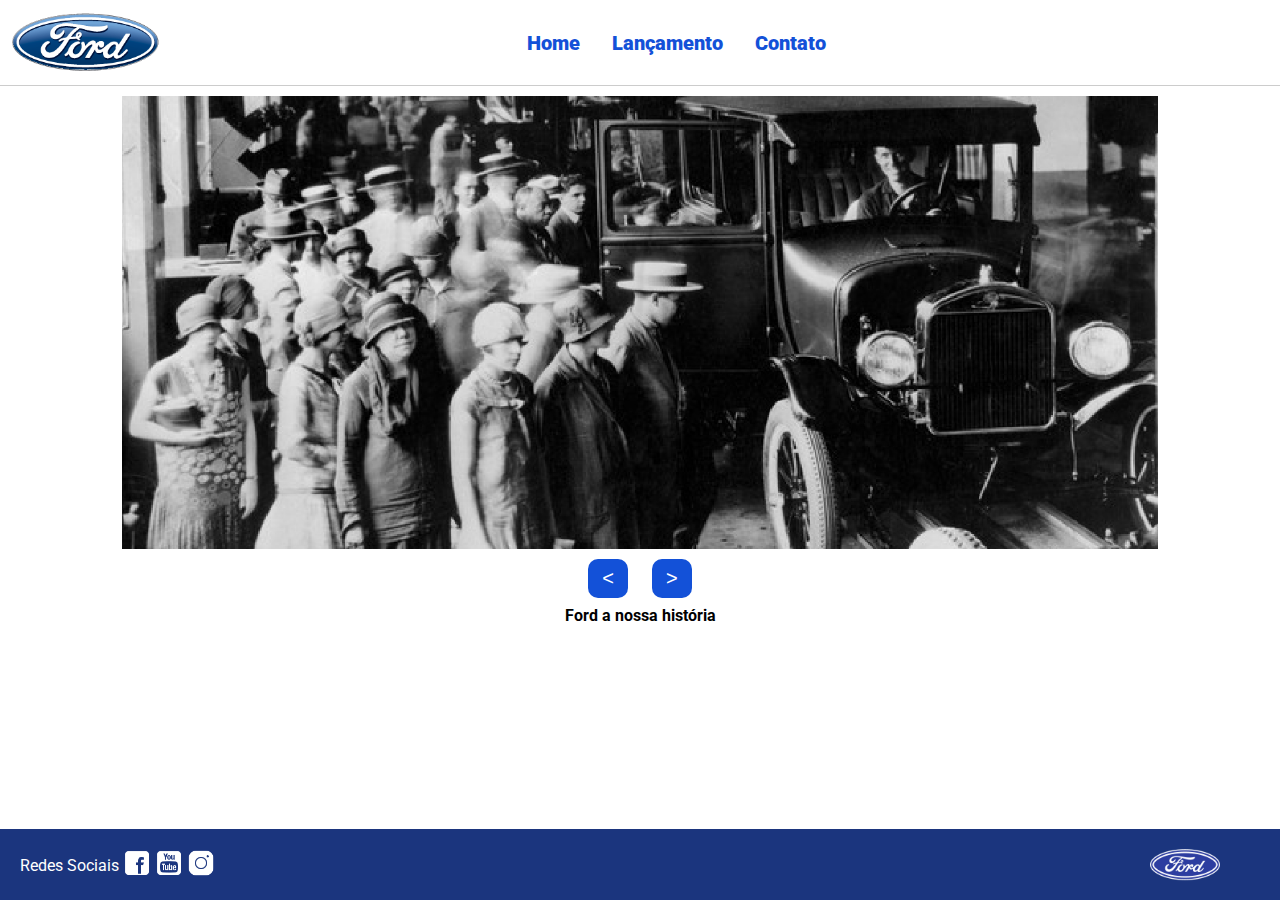
<file: index.html>
<!DOCTYPE html>
<html lang="pt-br">

<head>
    <meta charset="UTF-8">
    <meta http-equiv="X-UA-Compatible" content="IE=edge">
    <meta name="viewport" content="width=device-width, initial-scale=1.0">
    <title>Ford</title>
    <link href="css/reset.css" rel="stylesheet">
    <link href="css/style.css" rel="stylesheet">
    <script src="js/carousel.js"></script>
</head>

<body>
    <header>
        <div>
            <img src="img/logo-ford-256.png" width="150" class="logo" />
        </div>
        <nav>
            <ul>
                <li>
                    <a href="index.html">Home</a>
                </li>
                <li>
                    <a href="lancamento.html">Lançamento</a>
                </li>
                <li>
                    <a href="contato.html">Contato</a>
                </li>
            </ul>
        </nav>

    </header>
    <main>
        <div class="carousel-container">
            <div id="carousel"></div>
            <div class="carousel-controls">
                <button id="prevBtn">&lt;</button>
                <button id="nextBtn">&gt;</button>
            </div>
            <div id="carousel-title"></div>
        </div>

        <script>
            let carousel = [];
            carouselArr.push(new Carousel("imagem_1.jpg", "Esta é a nova Ranger Ford 2022. Verifique novidades.", "lancamento.html"));
            carouselArr.push(new Carousel("imagem_2.jpg", "Ford a nossa história", "#"));
            carouselArr.push(new Carousel("imagem_3.jpg", "Nova Ford Bronco Sport 2022", "lancamento.html"));

            Carousel.Start(carouselArr);
        </script>

    </main>
    <footer>
        <nav id="social">
            <ul>
                <li><span class="redesociais">Redes Sociais</span></li>
                <li><a href="#" title="Facebook"><img src="img/facebook-50.png"></a></li>
                <li><a href="#" title="YouTube"><img src="img/youtube-squared-50.png"></a></li>
                <li><a href="#" title="Instagram"><img src="img/instagram-logo-50.png"></a></li>
            </ul>
        </nav>
        <div>
            <img src="img/ford-96.png" width="70" />
        </div>
    </footer>
    <script src="js/carousel.js"></script>
</body>

</html>
</file>
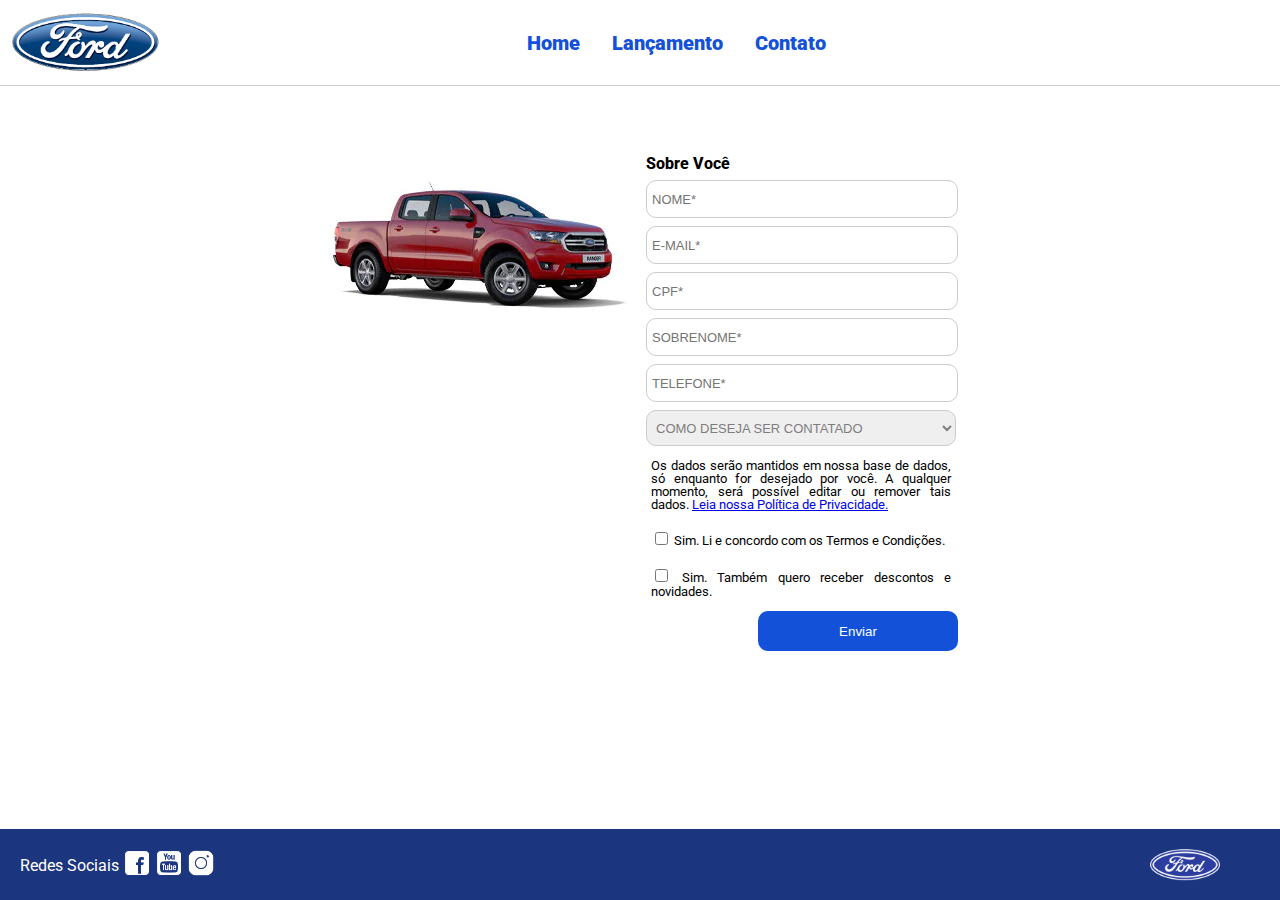
<file: contato.html>
<!DOCTYPE html>
<html lang="pt-br">
<head>
    <meta charset="UTF-8">
    <meta http-equiv="X-UA-Compatible" content="IE=edge">
    <meta name="viewport" content="width=device-width, initial-scale=1.0">
    <title>Ford</title>
    <link href="css/reset.css" rel="stylesheet">
    <link href="css/style.css" rel="stylesheet">
    <link href="css/form.css" rel="stylesheet">
</head>
<body>
    <header>
        <div>
            <img src="img/logo-ford-256.png" width="150" class="logo" />
        </div>
        <nav>
            <ul>
                <li><a href="index.html">Home</a></li>
                <li><a href="lancamento.html">Lançamento</a></li>
                <li><a href="contato.html">Contato</a></li>
            </ul>
        </nav>
    </header>
    <main>
        <div class="forms">
            <div>
                <img src="img/xls 2.2 diesel.jpg">
            </div>
            <div>
                <h2 class="titulo">Sobre Você</h2>
                <form onsubmit="return Post(this);">
                    <input type="text" name="nome" placeholder="NOME*" class="fordform" required>
                    <input type="text" name="email" placeholder="E-MAIL*" class="fordform" required>
                    <input type="text" name="cpf" placeholder="CPF*" class="fordform" required>
                    <input type="text" name="sobrenome" placeholder="SOBRENOME*" class="fordform" required>
                    <input type="text" name="telefone" placeholder="TELEFONE*" class="fordform" required>
                    <select name="contato" class="fordform" required>
                        <option selected disabled value="">COMO DESEJA SER CONTATADO</option>
                        <option>TELEFONE</option>
                        <option>E-MAIL</option>
                    </select>
                    <div class="txtlgpd">
                        <p>Os dados serão mantidos em nossa base de dados, só enquanto for desejado por você. A
                            qualquer momento, será possível editar ou remover tais dados. 
                            <a href="https://www.ford.com.br/politica-de-privacidade/" target="_blank">Leia nossa Política de Privacidade.</a>
                        </p>
                    </div>
                    <div class="txtlgpd">
                        <input type="checkbox" id="check1">
                        <label for="check1">Sim. Li e concordo com os Termos e Condições.</label>
                    </div>
                    <div class="txtlgpd">
                        <input type="checkbox" id="check2">
                        <label for="check2">Sim. Também quero receber descontos e novidades.</label>
                    </div>
                    <button type="submit"  id="btnlgpd">Enviar</button>
                </form>
            </div>
        </div>
    </main>
    <footer>
        <nav id="social">
            <ul>
                <li><span class="redesociais">Redes Sociais</span></li>
                <li><a href="#" title="Facebook"><img src="img/facebook-50.png"></a></li>
                <li><a href="#" title="YouTube"><img src="img/youtube-squared-50.png"></a></li>
                <li><a href="#" title="Instagram"><img src="img/instagram-logo-50.png"></a></li>
            </ul>
        </nav>
        <div>
            <img src="img/ford-96.png" width="70" />
        </div>
    </footer>
    <script src="js/form.js" defer></script>
</body>
</html>
</file>
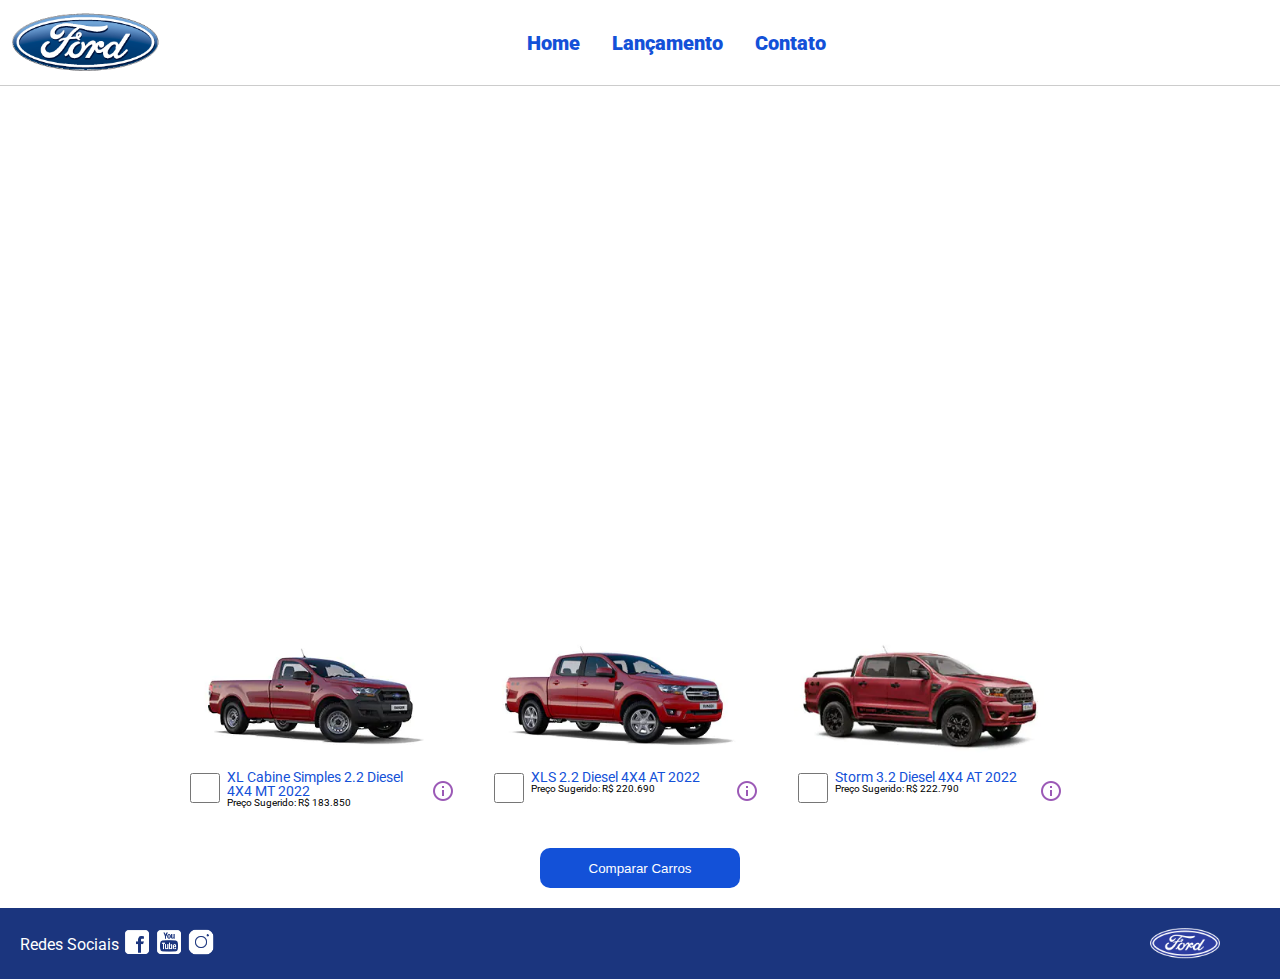
<file: lancamento.html>
<!DOCTYPE html>
<html lang="pt-br">
<head>
    <meta charset="UTF-8">
    <meta http-equiv="X-UA-Compatible" content="IE=edge">
    <meta name="viewport" content="width=device-width, initial-scale=1.0">
    <title>Ford</title>    
    <link href="css/reset.css" rel="stylesheet">
    <link href="css/style.css" rel="stylesheet">
    <link href="css/lancamento.css" rel="stylesheet">
    <script src="js/compare.js"></script>
</head>
<body>
    <header>       
        <div>
            <img src="img/logo-ford-256.png" width="150" class="logo" />
        </div>
        <nav>
            <ul>
                <li>
                    <a href="index.html">Home</a>
                </li>
                <li>
                    <a href="lancamento.html">Lançamento</a>
                </li>
                <li>
                    <a href="contato.html">Contato</a>
                </li>
            </ul>
        </nav>

    </header>
    <main>
        <div>
            <iframe style = "display: block; margin-bottom: 30px; margin-left: auto; margin-right: auto; width: 100%;
            height: 500px;" src="https://www.youtube-nocookie.com/embed/vQsryuNmsL0?controls=0&autoplay=1&modestbranding=0&loop=1&mute=1&rel=0&hd=1" title="YouTube video player" frameborder="0" allow="accelerometer; autoplay; clipboard-write; encrypted-media; gyroscope; picture-in-picture" allowfullscreen></iframe>
        </div>
        <div>
            <ul class="modelcars">
                <li> 
                    <img src="img/XL Cabine.jpg" class="photocar">
                    <div class="infocar">
                        <div>
                            <input type="checkbox" value="car1" class="checkbox" onchange="SetCarToCompare(this, new Car('XL Cabine Simples 2.2 Diesel 4X4 MT 2022', 183850, 511, 1821, 232, 1234, 2.2, 160, 1420, 'Aço Estampado 16', 'img/XL Cabine.jpg'));">
                        </div>
                        <div class="info">
                            <span class="textmodel">XL Cabine Simples 2.2 Diesel 4X4 MT 2022</span>
                            <span class="textprice">Preço Sugerido: R$ 183.850</span>
                        </div>
                        <div>
                            <img src="img/info.png">
                        </div>
                    </div>
                </li>
                <li>
                    <img src="img/xls 2.2 diesel.jpg" class="photocar">
                    <div class="infocar">
                        <div>
                            <input type="checkbox" value="car1" class="checkbox" onchange="SetCarToCompare(this, new Car('XLS 2.2 Diesel 4X4 AT 2022', 220690, 511, 1821, 232, 1076, 2.2, 160, 1180, 'Aço Estampado 16', 'img/xls 2.2 diesel.jpg'));">
                        </div>
                        <div class="info">
                            <span class="textmodel">XLS 2.2 Diesel 4X4 AT 2022</span>
                            <span class="textprice">Preço Sugerido: R$ 220.690</span>
                        </div>
                        <div>
                            <img src="img/info.png">
                        </div>
                    </div>
                </li>
                <li>
                    <img src="img/storm.jpg" class="photocar">
                    <div class="infocar">
                        <div>
                            <input type="checkbox" value="car1" class="checkbox" onchange="SetCarToCompare(this, new Car('Storm 3.2 Diesel 4X4 AT 2022', 222790, 511, 1821, 232, 1040, 3.2, 200, 1180, 'Liga Leve 17', 'img/storm.jpg'));">
                        </div>
                        <div class="info">
                            <span class="textmodel">Storm 3.2 Diesel 4X4 AT 2022</span>
                            <span class="textprice">Preço Sugerido: R$ 222.790</span>
                        </div>
                        <div>
                            <img src="img/info.png">
                        </div>
                    </div>
                </li>
            </ul>
        </div>
        <div style="text-align: center;padding-bottom: 20px;">
            <button type="button" style="height: 40px; width: 200px;" onclick="ShowCompare()">Comparar Carros</button>
        </div> 
    </main>
    <footer>
        <nav id="social">
            <ul>
                <li><span class="redesociais">Redes Sociais</span></li>
                <li><a href="#" title="Facebook"><img src="img/facebook-50.png"></a></li>
                <li><a href="#" title="YouTube"><img src="img/youtube-squared-50.png"></a></li>
                <li><a href="#" title="Instagram"><img src="img/instagram-logo-50.png"></a></li>
            </ul>
        </nav>
        <div>
           <img src="img/ford-96.png" width="70"  />
        </div>
    </footer> 
    <div id="compare">
        <table>
            <tbody>
            <tr >
            <td>&nbsp;</td>
            <td id="compare_image_0"></td>
            <td id="compare_image_1"></td>
            </tr>
            <tr >
            <td>Modelo</td>
            <td id="compare_modelo_0"></td>
            <td id="compare_modelo_1"></td>
            </tr>
            <tr >
            <td>Altura da ca&ccedil;amba (mm)</td>
            <td id="compare_alturacacamba_0"></td>
            <td id="compare_alturacacamba_1"></td>
            </tr>
            <tr >
            <td >Altura do ve&iacute;culo (mm)</td>
            <td id="compare_alturaveiculo_0"></td>
            <td id="compare_alturaveiculo_1"></td>
            </tr>
            <tr>
            <td>Altura livre do solo (mm)</td>
            <td id="compare_alturasolo_0"></td>
            <td id="compare_alturasolo_1"></td>
            </tr>
            <tr >
            <td >Capacidade de carga (Kg)</td>
            <td id="compare_capacidadecarga_0"></td>
            <td id="compare_capacidadecarga_1"></td>
            </tr>
            <tr >
            <td >Motor</td>
            <td id="compare_motor_0"></td>
            <td id="compare_motor_1"></td>
            </tr>
            <tr >
            <td >Pot&ecirc;ncia (cv)</td>
            <td id="compare_potencia_0"></td>
            <td id="compare_potencia_1"></td>
            </tr>
            <tr >
            <td >Volume de ca&ccedil;amba (L)</td>
            <td id="compare_volumecacamba_0"></td>
            <td id="compare_volumecacamba_1"></td>
            </tr>
            <tr >
            <td >Roda</td>
            <td id="compare_roda_0"></td>
            <td id="compare_roda_1"></td>
            </tr>
            <tr >
            <td >Pre&ccedil;o</td>
            <td id="compare_preco_0"></td>
            <td id="compare_preco_1"></td>
            </tr>
            </tbody>
            
        </table>
        <div style="text-align: center;padding-bottom: 20px;">
            <button type="button" style="height: 40px; width: 200px;" onclick="HideCompare()">Fechar</button>
        </div> 
    </div>   
</body>
</html>
</file>
<file: css/style.css>
@import url('https://fonts.googleapis.com/css2?family=Roboto:wght@300&display=swap');

body {
    background: #FFFFFF;
    height: 100%;
    font-family: 'Roboto', sans-serif;
}

html {
    height: 100%;
}

div#carousel {
    margin-top: auto;
    width: 90%; 
    max-width: 1400px; 
    max-height: 650px; 
    margin: 0 auto; 
    -webkit-transition: all .3s ease-in-out;
    -moz-transition: all .3s ease-in-out;
    transition: all .3s ease-in-out;
   
}

div#carousel-title a {
    text-decoration: none;
}

div#carousel-title  {
    display: block;
    text-align: center;
    margin-bottom: 10px;
    font-weight: bold;
    margin-top: auto;
}

header ul {
    text-align: center;
    margin-left: auto;
    margin-right: auto;
    display: block;
}

ul {
	display: inline-block;
}

header {
    background: #FFFFFF;
    border-bottom: 1px solid #ccc;
    margin-bottom: 10px;
    padding: 10px;
}

header div {
    display: inline;
    vertical-align: middle;
}

header nav {
    display: inline-block;
    vertical-align: middle;
    width: 80vw;
}

header nav a {
    color: #1351d8;
    font-size: 20px;
    text-decoration: none;
    font-weight: 900;
    margin-left: 14px;
    margin-right: 14px;
}

header nav a:hover {
    color: #1b357e;
    text-decoration: none;
    font-weight: 900;
}

nav li {
    display: inline;
    list-style: none;
}

main {
    min-height: calc(100% - 167px);
}

nav#social {
    display: inline;
    width: 80%;
}

nav#social ul img {
    width: 28px;
}

span.redesociais {
    color: #ffffff;
    vertical-align: super;
}

footer {
    background: #1B357E;
    padding: 20px;
}

footer div {
    display: inline;
    float: right;
    margin-right: 40px;
}

button:hover {
    background: #1b357e;
}
button {
    background: #1351d8;
    color: #fff;
    border: 0px;
    border-radius: 10px;
}

.carousel-container{
    position: relative;
    width: 90%;
    max-width: 1440px;
    margin: 0 auto;
    overflow: hidden;
}

#carousel img{
    width: 100%;
    display: block;
    
}

.carousel-container{
  position: relative;
  width: 90%;
  max-width: 1400px;
  margin: 0 auto  
}

.carousel-controls{
    text-align: center;
    padding: 10px 0;
}

#prevBtn, #nextBtn{
    background-color: #1351d8;
    color: #fff;
    border: none;
    padding: 8px 14px;
    font-size: 20px;
    cursor: 50%;
    margin: 0 10px;
    display: inline-block;
}

#prevBtn:hover, #nextBtn:hover {
    background-color: #1b357e;
}
.txtlgpd{
    display: block;
    width: 300px;
    margin: 8px;
    font-size: 13px;
    padding: 5px;
    text-align: justify;
}
</file>
<file: css/form.css>
.fordform {
    display: block;
    width: 300px;
    border: 1px solid #cccccc;
    border-radius: 10px;
    height: 26px;
    margin: 8px;
    font-size: 13px;
    padding: 5px;
}

select.fordform {
    width: 310px;
    height: 36px;
    color: #807d7d;
}

input:focus-visible {
    outline: none;
}

select:focus-visible {
    outline: none;
}

main div {
    display: inline-block;
    vertical-align: top;
    text-align: left;
    padding-top: 30px;
    padding-bottom: 30px;
}

.forms {
    display: block;
    text-align: center;
}

h2 {
    text-align: left;
    font-weight: 800;
}


button {
    width: 200px;
    height: 40px;
    margin-right: 8px;
    float: right;
}

.titulo {
    margin-left: 8px;
}
</file>
<file: css/lancamento.css>
ul.modelcars {
    display: block;
    text-align: center;
    margin-bottom: 40px;
}

ul.modelcars li {
    display: inline-block;
    text-align: left;
    width: 300px;
    vertical-align: top;
}

img.photocar {
    display: block;
    width: 250px;
}

.checkbox {
    width: 30px;
    height: 30px;
    border: 1px solid #1b357e;
}

.infocar div {
    display: inline-block;
}

.info {
    width: 200px;
    vertical-align: top;
}

.textmodel {
    display: block;
    text-align: left;
    font-size: 14px;
    color: #1351d8;
    
}
.textprice {
    display: block;
    text-align: left;
    font-size: 10px;
}

table {
    border-collapse: collapse;
    width: 80%;
    margin-left: auto;
    margin-right: auto;
    margin-top: 2vh;
    margin-bottom: 10px;
  }
  
  th, td {
    text-align: left;
    padding: 8px;
  }

  td:nth-child(1) {  
    font-weight: 700;
    width: 40%;
  }

  tr:nth-child(even) {background-color: #f2f2f2;}

div#compare {
    position: absolute;
    display: none;
    width: 50vw;
    max-width: 800px;
    min-width: 400px;
    height: 80vh;
    max-height: 700px;
    min-height: 350px;
    background: #fff;
    top: calc(100vh - 80%);
    left: 25vw;
    border-radius: 10px;
    padding: 10px;
    -webkit-box-shadow: 1px 1px 6px 0px rgb(0 0 0 / 34%);
    box-shadow: 1px 1px 6px 0px rgb(0 0 0 / 34%);
}
</file>
